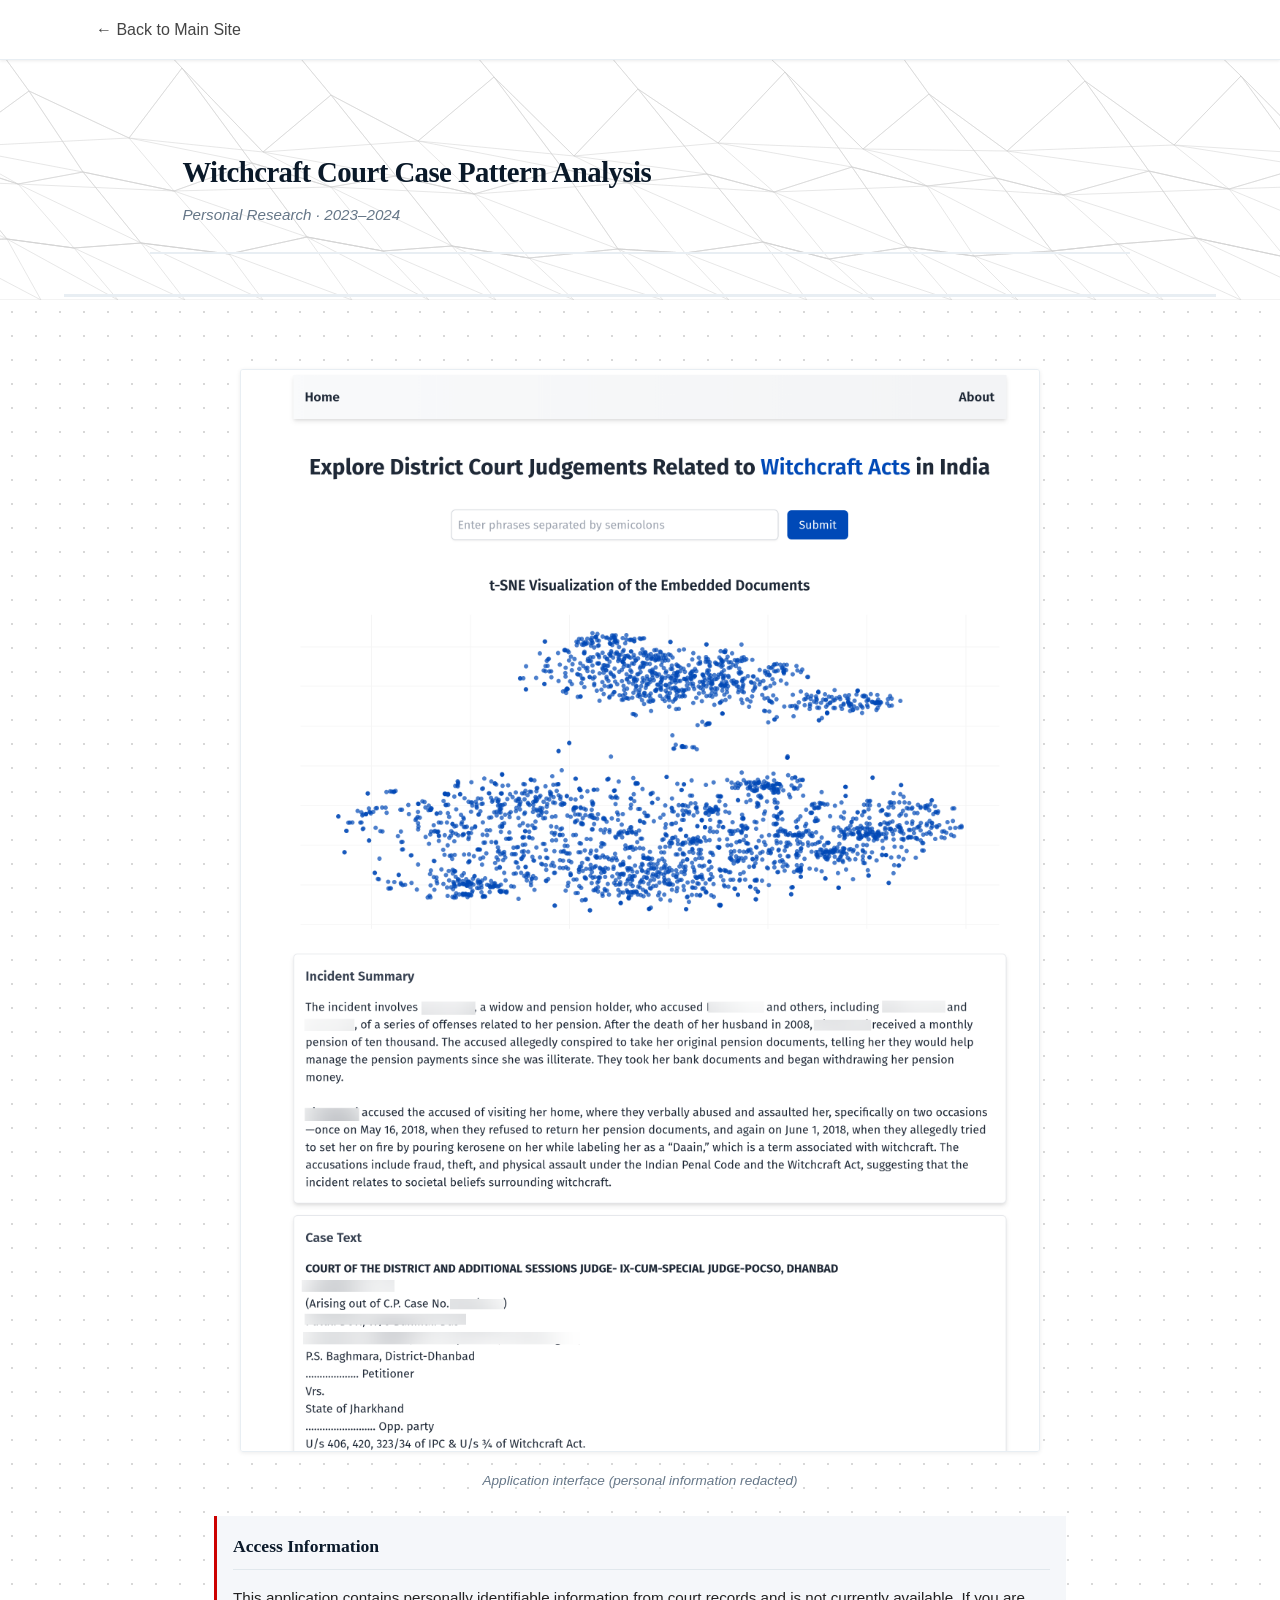
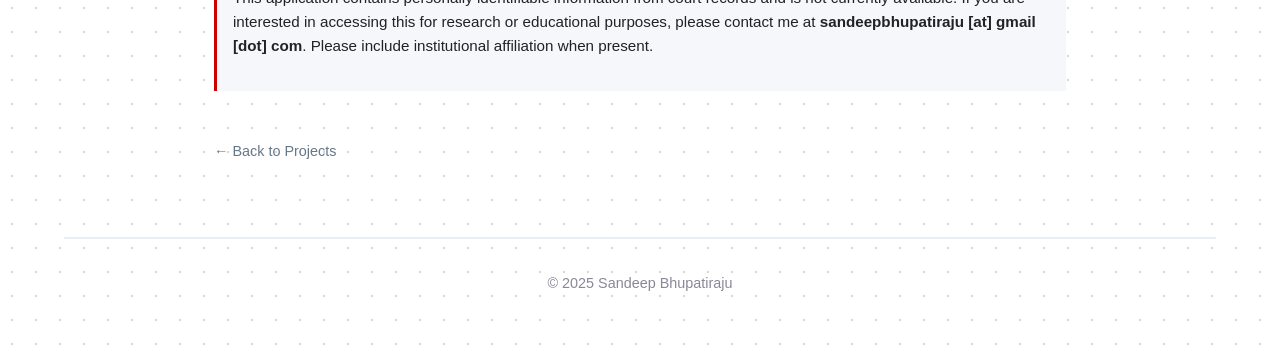
<file: witchcraft-access.html>
<!DOCTYPE html>
<html lang="en">
<head>
    <meta charset="UTF-8">
    <meta name="viewport" content="width=device-width, initial-scale=1.0">
    <title>Witchcraft Court Case Pattern Analysis - Access Request</title>
    <link rel="icon" type="image/svg+xml" href="favicon.svg">
    <link rel="stylesheet" href="styles-voronoi.css">
    <style>
        .access-page {
            max-width: min(90%, 900px);
            margin: 1.5rem auto;
            padding: 1.5rem;
        }

        .access-page h1 {
            font-size: 1.6rem;
        }

        .access-page p {
            font-size: 0.95rem;
            line-height: 1.6;
        }

        .screenshot-container {
            margin: 1.5rem 0;
            text-align: center;
        }

        .screenshot-container img {
            width: 100%;
            max-width: 800px;
            border: 1px solid #e8eef3;
            border-radius: 3px;
            box-shadow: 0 1px 4px rgba(0,0,0,0.08);
        }

        .access-notice {
            background: #f5f7fa;
            border-left: 3px solid #CC0000;
            padding: 1rem;
            margin: 1.5rem 0;
            font-size: 0.9rem;
        }

        .access-notice h2 {
            margin-top: 0;
            font-size: 1.1rem;
            color: #0a1929;
        }

        .access-notice ul {
            font-size: 0.9rem;
        }

        .back-link {
            display: inline-block;
            margin-top: 1.5rem;
            color: #667788;
            text-decoration: none;
            font-size: 0.9rem;
        }

        .back-link:hover {
            color: #CC0000;
        }
    </style>
</head>
<body>
    <nav role="navigation" aria-label="Main navigation">
        <div class="nav-container">
            <a href="index.html">← Back to Main Site</a>
        </div>
    </nav>

    <header role="banner">
        <div style="max-width: min(90%, 1200px); margin: 0 auto; padding: 2rem 2rem 1.5rem; border-bottom: 2px solid #e8eef3;">
            <h1 style="font-size: 1.8rem; font-weight: 600; margin-bottom: 0.3rem; color: #0a1929;">Witchcraft Court Case Pattern Analysis</h1>
            <p class="meta" style="margin: 0;">Personal Research · 2023–2024</p>
        </div>
    </header>

    <main class="access-page">
        <div class="screenshot-container">
            <img src="Screenshot_witchcraft_act.png"
                 alt="Screenshot of Witchcraft Court Case Pattern Analysis application showing t-SNE visualization and case details (names redacted)">
            <p style="font-size: 0.85rem; color: #667788; margin-top: 0.5rem; font-style: italic;">
                Application interface (personal information redacted)
            </p>
        </div>

        <div class="access-notice">
            <h2>Access Information</h2>
            <p>
                This application contains personally identifiable information from court records and is not
                currently available. If you are interested in accessing this for research or educational purposes,
                please contact me at <strong>sandeepbhupatiraju [at] gmail [dot] com</strong>. Please include
                institutional affiliation when present.
            </p>
        </div>

        <a href="index.html#projects" class="back-link">← Back to Projects</a>
    </main>

    <footer role="contentinfo">
        <p>&copy; 2025 Sandeep Bhupatiraju</p>
    </footer>
</body>
</html>
</file>
<file: styles-voronoi.css>
/* Reset and Base Styles */
* {
    margin: 0;
    padding: 0;
    box-sizing: border-box;
}

/* Smooth Scroll */
html {
    scroll-behavior: smooth;
    scroll-padding-top: 80px; /* Offset for sticky header */
}

::selection {
    background: rgba(204, 0, 0, 0.2);
    color: inherit;
}

::-moz-selection {
    background: rgba(204, 0, 0, 0.2);
    color: inherit;
}

body {
    font-family: 'Lato', -apple-system, BlinkMacSystemFont, "Segoe UI", Roboto, "Helvetica Neue", Arial, sans-serif;
    font-size: 18px;
    line-height: 1.7;
    color: #222;
    background:
        url('voronoi-pattern.svg') repeat-x top,
        radial-gradient(circle, #d8d8d8 1px, transparent 1px) 0 300px,
        linear-gradient(to bottom, #fafafa 0%, #ffffff 300px);
    background-size:
        2400px 300px,
        24px 24px,
        100% 100%;
}

/* Navigation */
nav {
    background: #ffffff;
    border-bottom: 1px solid #e8eef3;
    position: sticky;
    top: 0;
    z-index: 100;
    box-shadow: 0 1px 3px rgba(0,0,0,0.08);
}

.nav-container {
    max-width: min(90%, 1200px);
    margin: 0 auto;
    padding: 1rem 2rem;
    display: flex;
    gap: 2rem;
    flex-wrap: wrap;
}

nav a {
    color: #444;
    text-decoration: none;
    font-size: 16px;
    font-weight: 500;
    transition: color 0.2s;
    position: relative;
}

nav a:hover {
    color: #CC0000;
    text-decoration: none;
}

nav a.active {
    color: #CC0000;
}

/* Header */
header {
    max-width: min(90%, 1200px);
    margin: 0 auto;
    padding: 3.5rem 2rem 2.5rem;
    border-bottom: 3px solid #e8eef3;
}

.header-content {
    display: flex;
    justify-content: space-between;
    align-items: center;
}

h1 {
    font-family: 'Noto Serif', Georgia, 'Times New Roman', serif;
    font-size: 2.8rem;
    font-weight: 600;
    margin-bottom: 0.5rem;
    color: #0a1929;
    letter-spacing: -0.02em;
}

.cursor {
    display: inline-block;
    width: 3px;
    height: 0.7em;
    background-color: #CC0000;
    margin-left: 4px;
    animation: blink 1s step-end infinite;
    vertical-align: baseline;
    position: relative;
    top: 0.05em;
}

@keyframes blink {
    0%, 50% {
        opacity: 1;
    }
    51%, 100% {
        opacity: 0;
    }
}

.tagline {
    font-size: 1.15rem;
    color: #556677;
    line-height: 1.5;
    white-space: nowrap;
}

/* Header photo - subtle styling */
.header-photo {
    flex-shrink: 0;
    margin-left: 2rem;
}

.header-photo img {
    width: 120px;
    height: 120px;
    border-radius: 50%;
    object-fit: cover;
    border: 2px solid #e8eef3;
    box-shadow: 0 1px 4px rgba(0,0,0,0.06);
    opacity: 0.9;
}

/* Main Content */
main {
    max-width: min(90%, 1200px);
    margin: 0 auto;
    padding: 0 2rem 4rem;
}

section {
    margin-top: 1.5rem;
    padding: 1rem 0;
    opacity: 0;
    transform: translateY(20px);
    animation: fadeInUp 0.6s ease-out forwards;
}

@keyframes fadeInUp {
    to {
        opacity: 1;
        transform: translateY(0);
    }
}

/* Stagger animation for sections */
section:nth-child(1) { animation-delay: 0.1s; }
section:nth-child(2) { animation-delay: 0.2s; }
section:nth-child(3) { animation-delay: 0.3s; }
section:nth-child(4) { animation-delay: 0.4s; }
section:nth-child(5) { animation-delay: 0.5s; }
section:nth-child(6) { animation-delay: 0.6s; }
section:nth-child(7) { animation-delay: 0.7s; }
section:nth-child(8) { animation-delay: 0.8s; }

/* Respect user's motion preferences */
@media (prefers-reduced-motion: reduce) {
    html {
        scroll-behavior: auto;
    }

    section {
        animation: none;
        opacity: 1;
        transform: none;
    }
}

h2 {
    font-family: 'Noto Serif', Georgia, 'Times New Roman', serif;
    font-size: 1.9rem;
    font-weight: 600;
    margin-bottom: 1rem;
    color: #0a1929;
    padding-bottom: 0.5rem;
    position: relative;
}

h2::after {
    content: '';
    position: absolute;
    bottom: 0;
    left: 0;
    width: 100%;
    height: 1px;
    background: #e1e8ed;
}

h3 {
    font-family: 'Noto Serif', Georgia, 'Times New Roman', serif;
    font-size: 1.35rem;
    font-weight: 600;
    margin-top: 1.5rem;
    margin-bottom: 0.5rem;
    color: #1a2a3a;
}

section > h3:first-of-type {
    margin-top: 0.5rem;
}

h4 {
    font-family: 'Noto Serif', Georgia, 'Times New Roman', serif;
    font-size: 1.15rem;
    font-weight: 600;
    margin-bottom: 0.3rem;
    color: #0a1929;
}

p {
    margin-bottom: 1rem;
}

/* Links - Subtle by default, visible on hover */
a {
    color: inherit;
    text-decoration: none;
    transition: color 0.2s;
}

a:hover {
    color: #CC0000;
    text-decoration: none;
}

/* Meta Information */
.meta {
    color: #667788;
    font-size: 0.95rem;
    margin-bottom: 0.8rem;
    font-style: italic;
}

/* Job Entries */
.job {
    margin-bottom: 1.5rem;
    padding-left: 1.5rem;
    border-left: 3px solid transparent;
    transition: border-color 0.2s;
}

.job:hover {
    border-left-color: #CC0000;
}

.job:hover a {
    color: #CC0000;
}

.job h3 {
    margin-top: 0;
    color: #0a1929;
}

.job p:last-child {
    margin-bottom: 0;
}

/* Collaborators */
.collaborator-list {
    list-style: none;
    margin-bottom: 1rem;
    line-height: 1.8;
    padding-left: 1.5rem;
    position: relative;
}

.collaborator-list::before {
    content: "▸";
    position: absolute;
    left: 0;
    color: #CC0000;
    font-size: 1rem;
}

.collaborator-list li {
    display: inline;
}

.collaborator-list li::after {
    content: ", ";
}

.collaborator-list li:last-child::after {
    content: "";
}

.collaborator-list a:hover {
    text-decoration: none;
}

/* Publications */
.publications-list {
    list-style: none;
    margin-bottom: 1rem;
}

.publications-list li {
    margin-bottom: 1.5rem;
    padding-left: 2rem;
    position: relative;
    border-left: 3px solid transparent;
    transition: border-color 0.2s;
}

.publications-list li:hover {
    border-left-color: #CC0000;
}

.publications-list li:hover a {
    color: #CC0000;
}

.pub-title {
    font-size: 1.05rem;
    font-weight: 500;
    color: #0a1929;
    margin-bottom: 0.3rem;
    line-height: 1.4;
}

.pub-authors {
    font-size: 0.9rem;
    color: #667788;
    margin-bottom: 0.25rem;
    font-style: italic;
}

.pub-venue {
    font-size: 1rem;
    margin-bottom: 0.3rem;
    margin-top: 0.1rem;
}

.pub-venue a {
    color: #1a2a3a;
    font-weight: 500;
    padding: 0.05rem 0.25rem;
    background: #f5f7fa;
    border-radius: 2px;
    display: inline-block;
    transition: all 0.2s;
}

.pub-venue a:hover {
    color: #CC0000;
    background: #fff0f0;
    text-decoration: none;
}

.report-links {
    display: block;
    margin-top: 0.3rem;
    font-size: 0.9rem;
}

.report-links a {
    color: #667788;
}

.report-links a:hover {
    color: #CC0000;
    text-decoration: none;
}

.scholar-link {
    margin-top: 1.5rem;
    margin-bottom: 0;
    font-size: 0.95rem;
    padding-left: 1.5rem;
    border-left: 3px solid transparent;
    transition: border-color 0.2s;
}

.scholar-link:hover {
    border-left-color: #CC0000;
}

.scholar-link a {
    display: inline-block;
    padding: 0.5rem 1rem;
    background: #f5f5f5;
    border-left: 3px solid #444;
    color: #444;
    transition: all 0.2s;
}

.scholar-link a:hover {
    background: #fff0f0;
    border-left-color: #CC0000;
    color: #CC0000;
    text-decoration: none;
}

.scholar-link:hover a {
    border-left-color: #CC0000;
    color: #CC0000;
}

/* Projects */
.project {
    margin-bottom: 1.5rem;
    padding-left: 1.5rem;
    border-left: 3px solid transparent;
    transition: border-color 0.2s;
}

.project:hover {
    border-left-color: #CC0000;
}

.project:hover a {
    color: #CC0000;
}

.project:hover .project-link a {
    border-left-color: #CC0000;
}

.project h3 {
    margin-top: 0;
    color: #0a1929;
}

.tech {
    color: #667788;
    font-size: 0.9rem;
    margin-top: 0.5rem;
    font-style: italic;
}

.project-link {
    margin-top: 0.8rem;
    font-size: 0.95rem;
}

.project-link a {
    display: inline-block;
    padding: 0.4rem 0.8rem;
    background: #f5f5f5;
    border-left: 3px solid #444;
    color: #444;
    transition: all 0.2s;
}

.project-link a:hover {
    background: #fff0f0;
    border-left-color: #CC0000;
    color: #CC0000;
    text-decoration: none;
}

/* Contact */
#contact p {
    margin-bottom: 0.8rem;
    font-size: 1.05rem;
}

.social-badges {
    display: flex;
    gap: 0.8rem;
    margin-top: 1rem;
    align-items: center;
}

.social-badges a {
    display: inline-block;
    transition: opacity 0.2s;
}

.social-badges a:hover {
    opacity: 0.8;
    text-decoration: none;
}

.social-badges img {
    height: 20px;
    display: block;
}

/* Scroll Progress Bar */
#scroll-progress {
    position: fixed;
    top: 0;
    left: 0;
    height: 2px;
    background: linear-gradient(90deg, #CC0000 0%, #ff4444 100%);
    width: 0%;
    z-index: 1000;
    transition: width 0.1s ease-out;
}

/* Footer */
footer {
    max-width: min(90%, 1200px);
    margin: 3rem auto 0;
    padding: 2rem 2rem 3rem;
    border-top: 2px solid #e8eef3;
    text-align: center;
    color: #889;
    font-size: 0.9rem;
}

/* Responsive Design */
@media (max-width: 960px) {
    body {
        font-size: 17px;
    }

    .nav-container {
        max-width: 100%;
    }

    header, main, footer {
        max-width: 100%;
    }

    section {
        padding: 2rem;
    }
}

@media (max-width: 768px) {
    body {
        font-size: 16px;
        background:
            url('voronoi-pattern.svg') repeat-x top,
            radial-gradient(circle, rgba(216, 216, 216, 0.3) 1px, transparent 1px) 0 300px,
            linear-gradient(to bottom, #fafafa 0%, #ffffff 300px);
        background-size:
            2400px 300px,
            24px 24px,
            100% 100%;
    }

    h1 {
        font-size: 1.75rem;
        line-height: 1.2;
    }

    h2 {
        font-size: 1.6rem;
    }

    h3 {
        font-size: 1.25rem;
    }

    .nav-container {
        padding: 1rem;
        gap: 1.5rem;
        flex-wrap: nowrap;
        overflow-x: auto;
        -webkit-overflow-scrolling: touch;
        scrollbar-width: none; /* Firefox */
        -ms-overflow-style: none; /* IE and Edge */
    }

    .nav-container::-webkit-scrollbar {
        display: none; /* Chrome, Safari, Opera */
    }

    nav a {
        white-space: nowrap;
    }

    #scroll-progress {
        height: 3px; /* Thicker on mobile for better visibility */
    }

    header {
        padding: 2.5rem 1rem 2rem;
    }

    main {
        padding: 0 1rem 3rem;
    }

    section {
        padding: 1.5rem;
        margin-top: 2rem;
    }

    footer {
        padding: 2rem 1rem 3rem;
    }

    .header-content {
        flex-direction: column;
        align-items: flex-start;
    }

    .header-photo {
        margin-left: 0;
        margin-top: 1rem;
    }

    .header-photo img {
        width: 100px;
        height: 100px;
    }

    .tagline {
        font-size: 0.9rem;
        white-space: normal;
        line-height: 1.3;
    }

    .job, .project {
        padding: 1.2rem;
    }
}

/* Print Styles */
@media print {
    nav {
        display: none;
    }

    body {
        font-size: 12pt;
        line-height: 1.5;
        background: white;
    }

    section {
        page-break-inside: avoid;
        box-shadow: none;
        border: 1px solid #ddd;
    }

    a {
        color: #000;
        text-decoration: underline;
    }

    a[href^="http"]::after {
        content: " (" attr(href) ")";
        font-size: 0.8em;
        color: #666;
    }
}
</file>
